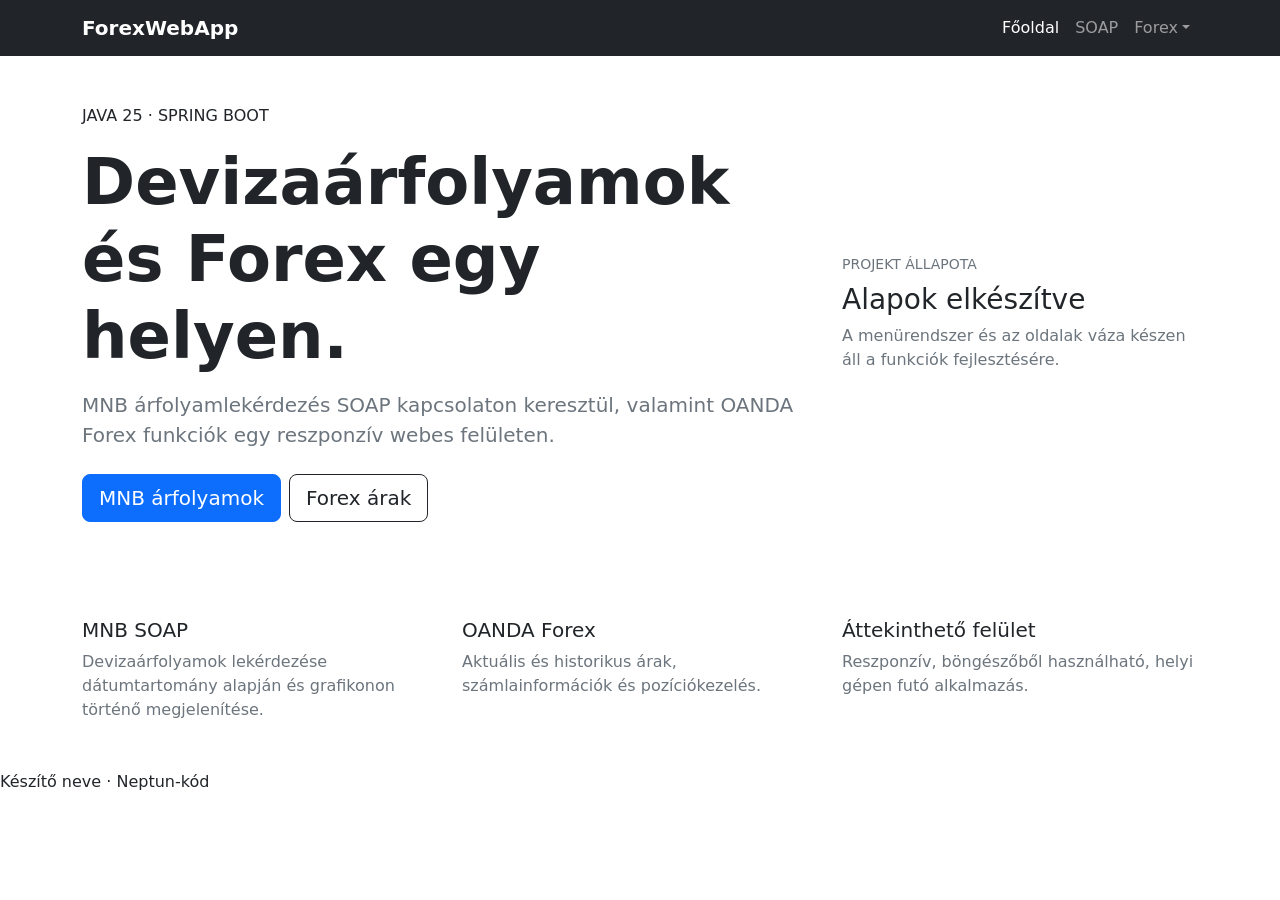
<file: src/main/resources/templates/index.html>
<!DOCTYPE html>
<html lang="hu" xmlns:th="http://www.thymeleaf.org">
<head>
    <meta charset="UTF-8">
    <meta name="viewport" content="width=device-width, initial-scale=1">
    <title>ForexWebApp | Főoldal</title>
    <link href="https://cdn.jsdelivr.net/npm/bootstrap@5.3.3/dist/css/bootstrap.min.css" rel="stylesheet">
    <link rel="stylesheet" th:href="@{/css/style.css}">
</head>
<body>
<nav class="navbar navbar-expand-lg navbar-dark bg-dark">
    <div class="container">
        <a class="navbar-brand fw-bold" th:href="@{/}">ForexWebApp</a>
        <button class="navbar-toggler" type="button" data-bs-toggle="collapse" data-bs-target="#mainNav">
            <span class="navbar-toggler-icon"></span>
        </button>
        <div class="collapse navbar-collapse" id="mainNav">
            <ul class="navbar-nav ms-auto">
                <li class="nav-item"><a class="nav-link active" th:href="@{/}">Főoldal</a></li>
                <li class="nav-item"><a class="nav-link" th:href="@{/soap}">SOAP</a></li>
                <li class="nav-item dropdown">
                    <a class="nav-link dropdown-toggle" href="#" role="button" data-bs-toggle="dropdown">Forex</a>
                    <ul class="dropdown-menu">
                        <li><a class="dropdown-item" th:href="@{/forex/account}">Forex-account</a></li>
                        <li><a class="dropdown-item" th:href="@{/forex/price}">Forex-AktÁr</a></li>
                        <li><a class="dropdown-item" th:href="@{/forex/history}">Forex-HistÁr</a></li>
                        <li><a class="dropdown-item" th:href="@{/forex/open}">Forex-Nyit</a></li>
                        <li><a class="dropdown-item" th:href="@{/forex/positions}">Forex-Poz</a></li>
                        <li><a class="dropdown-item" th:href="@{/forex/close}">Forex-Zár</a></li>
                    </ul>
                </li>
            </ul>
        </div>
    </div>
</nav>

<main class="hero-section">
    <div class="container py-5">
        <div class="row align-items-center min-vh-50">
            <div class="col-lg-8">
                <p class="eyebrow">JAVA 25 · SPRING BOOT</p>
                <h1 class="display-3 fw-bold">Devizaárfolyamok és Forex egy helyen.</h1>
                <p class="lead text-secondary mt-3">MNB árfolyamlekérdezés SOAP kapcsolaton keresztül, valamint OANDA Forex funkciók egy reszponzív webes felületen.</p>
                <div class="d-flex flex-wrap gap-2 mt-4">
                    <a class="btn btn-primary btn-lg" th:href="@{/soap}">MNB árfolyamok</a>
                    <a class="btn btn-outline-dark btn-lg" th:href="@{/forex/price}">Forex árak</a>
                </div>
            </div>
            <div class="col-lg-4 mt-5 mt-lg-0">
                <div class="hero-card">
                    <div class="small text-uppercase text-secondary">Projekt állapota</div>
                    <div class="h3 mt-2">Alapok elkészítve</div>
                    <p class="mb-0 text-secondary">A menürendszer és az oldalak váza készen áll a funkciók fejlesztésére.</p>
                </div>
            </div>
        </div>
    </div>
</main>

<section class="container py-5">
    <div class="row g-4">
        <div class="col-md-4"><div class="feature-card h-100"><h2 class="h5">MNB SOAP</h2><p class="text-secondary mb-0">Devizaárfolyamok lekérdezése dátumtartomány alapján és grafikonon történő megjelenítése.</p></div></div>
        <div class="col-md-4"><div class="feature-card h-100"><h2 class="h5">OANDA Forex</h2><p class="text-secondary mb-0">Aktuális és historikus árak, számlainformációk és pozíciókezelés.</p></div></div>
        <div class="col-md-4"><div class="feature-card h-100"><h2 class="h5">Áttekinthető felület</h2><p class="text-secondary mb-0">Reszponzív, böngészőből használható, helyi gépen futó alkalmazás.</p></div></div>
    </div>
</section>

<footer class="site-footer">
    <span th:text="${@environment.getProperty('app.author.name')}">Készítő neve</span>
    <span> · </span>
    <span th:text="${@environment.getProperty('app.author.neptun')}">Neptun-kód</span>
</footer>
<script src="https://cdn.jsdelivr.net/npm/bootstrap@5.3.3/dist/js/bootstrap.bundle.min.js"></script>
</body>
</html>
</file>
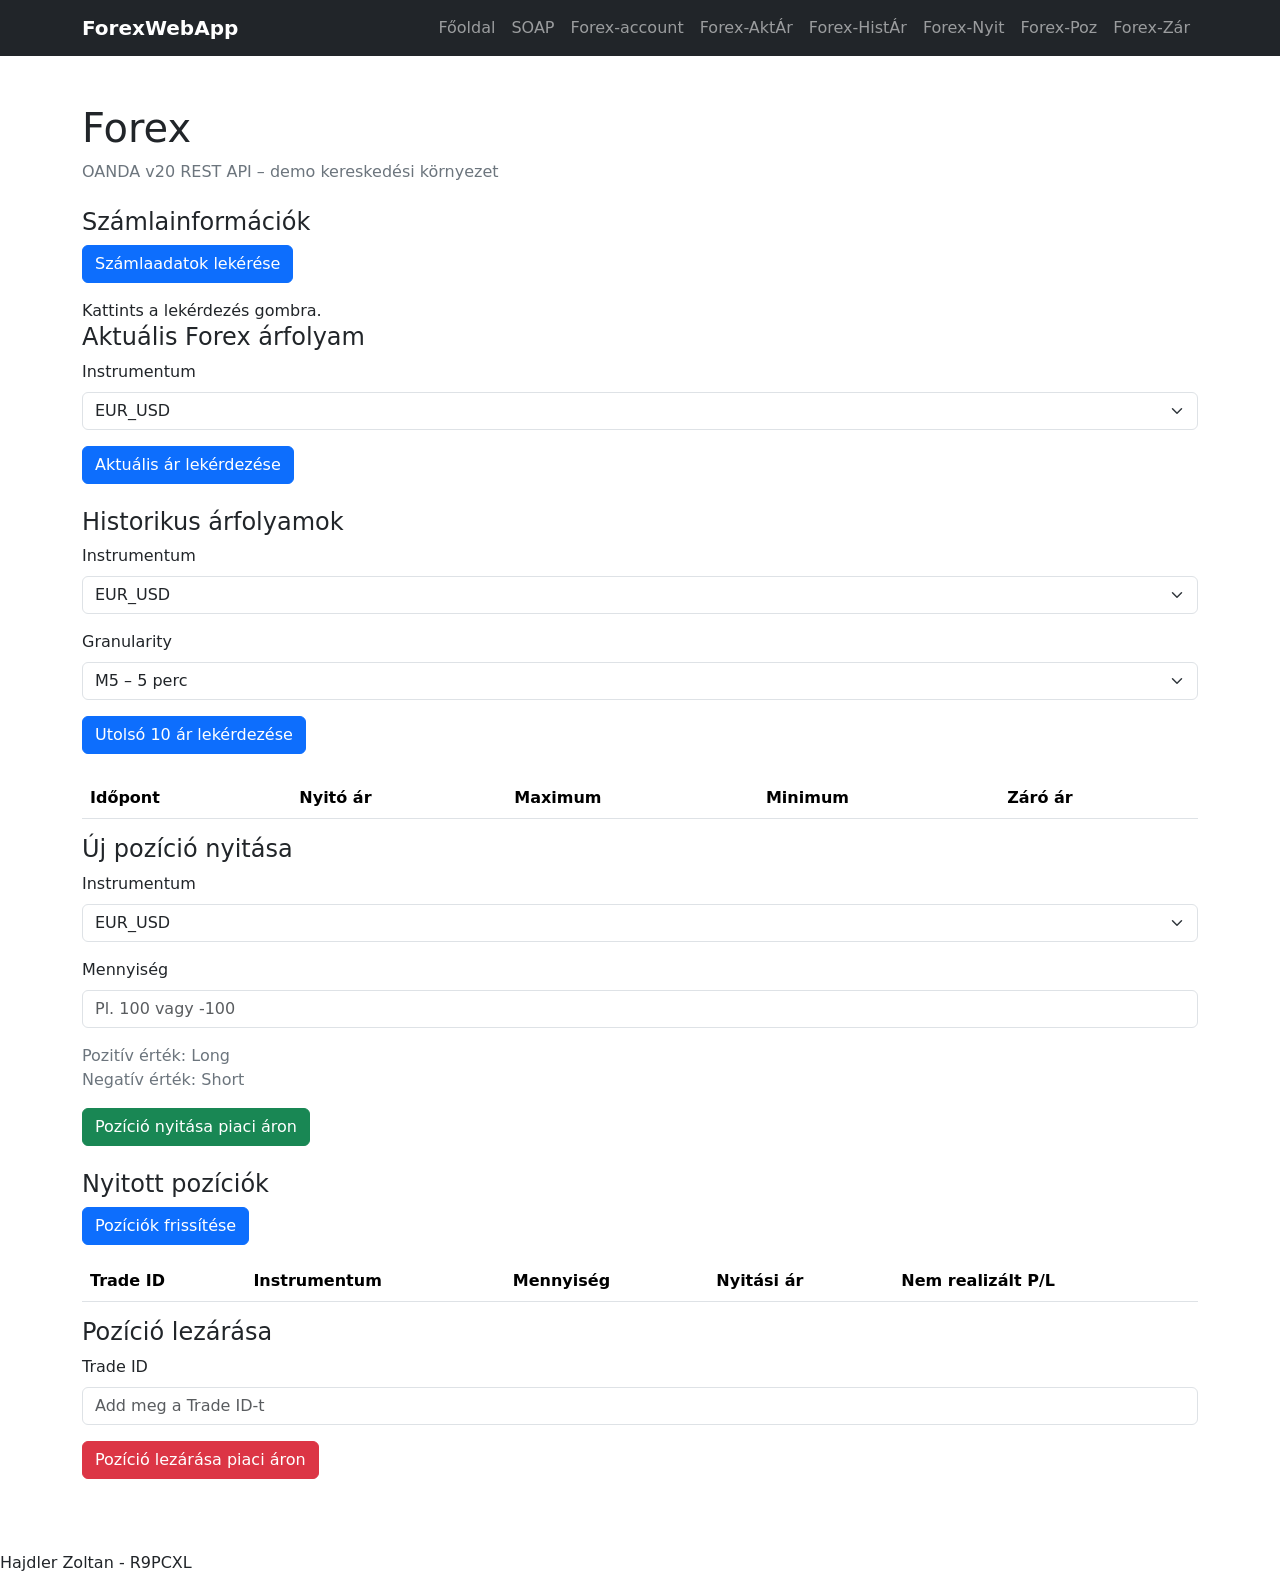
<file: src/main/resources/templates/forex.html>
<!DOCTYPE html>
<html lang="hu" xmlns:th="http://www.thymeleaf.org">

<head>
    <meta charset="UTF-8">
    <meta name="viewport" content="width=device-width, initial-scale=1">

    <title th:text="${pageTitle} + ' | ForexWebApp'">
        ForexWebApp
    </title>

    <link href="https://cdn.jsdelivr.net/npm/bootstrap@5.3.3/dist/css/bootstrap.min.css"
          rel="stylesheet">

    <link rel="stylesheet" th:href="@{/css/style.css}">
</head>

<body>

<nav class="navbar navbar-expand-lg navbar-dark bg-dark">
    <div class="container">

        <a class="navbar-brand fw-bold" th:href="@{/}">
            ForexWebApp
        </a>

        <button class="navbar-toggler" type="button"
                data-bs-toggle="collapse"
                data-bs-target="#mainNav">
            <span class="navbar-toggler-icon"></span>
        </button>

        <div class="collapse navbar-collapse" id="mainNav">

            <div class="navbar-nav ms-auto">

                <a class="nav-link" th:href="@{/}">Főoldal</a>
                <a class="nav-link" th:href="@{/soap}">SOAP</a>

                <a class="nav-link"
                   th:href="@{/forex/account}">Forex-account</a>

                <a class="nav-link"
                   th:href="@{/forex/price}">Forex-AktÁr</a>

                <a class="nav-link"
                   th:href="@{/forex/history}">Forex-HistÁr</a>

                <a class="nav-link"
                   th:href="@{/forex/open}">Forex-Nyit</a>

                <a class="nav-link"
                   th:href="@{/forex/positions}">Forex-Poz</a>

                <a class="nav-link"
                   th:href="@{/forex/close}">Forex-Zár</a>

            </div>
        </div>
    </div>
</nav>

<main class="container py-5">

    <h1 class="mb-2" th:text="${pageTitle}">
        Forex
    </h1>

    <p class="text-secondary mb-4">
        OANDA v20 REST API – demo kereskedési környezet
    </p>

    <div id="message"
         class="alert d-none"
         role="alert">
    </div>

    <!-- ACCOUNT -->

    <section th:if="${activePage == 'account'}"
             class="feature-card">

        <h2 class="h4">Számlainformációk</h2>

        <button class="btn btn-primary mb-3"
                onclick="loadAccount()">
            Számlaadatok lekérése
        </button>

        <div id="accountResult">
            Kattints a lekérdezés gombra.
        </div>

    </section>

    <!-- CURRENT PRICE -->

    <section th:if="${activePage == 'price'}"
             class="feature-card">

        <h2 class="h4">Aktuális Forex árfolyam</h2>

        <form id="priceForm">

            <label class="form-label" for="priceInstrument">
                Instrumentum
            </label>

            <select id="priceInstrument"
                    class="form-select mb-3">

                <option value="EUR_USD">EUR_USD</option>
                <option value="GBP_USD">GBP_USD</option>
                <option value="USD_JPY">USD_JPY</option>
                <option value="USD_CHF">USD_CHF</option>
                <option value="AUD_USD">AUD_USD</option>
                <option value="USD_CAD">USD_CAD</option>
                <option value="EUR_GBP">EUR_GBP</option>
                <option value="EUR_JPY">EUR_JPY</option>

            </select>

            <button class="btn btn-primary" type="submit">
                Aktuális ár lekérdezése
            </button>

        </form>

        <div id="priceResult" class="mt-4"></div>

    </section>

    <!-- HISTORICAL PRICE -->

    <section th:if="${activePage == 'history'}"
             class="feature-card">

        <h2 class="h4">Historikus árfolyamok</h2>

        <form id="historyForm">

            <label class="form-label" for="historyInstrument">
                Instrumentum
            </label>

            <select id="historyInstrument"
                    class="form-select mb-3">

                <option value="EUR_USD">EUR_USD</option>
                <option value="GBP_USD">GBP_USD</option>
                <option value="USD_JPY">USD_JPY</option>
                <option value="USD_CHF">USD_CHF</option>
                <option value="AUD_USD">AUD_USD</option>

            </select>

            <label class="form-label" for="granularity">
                Granularity
            </label>

            <select id="granularity"
                    class="form-select mb-3">

                <option value="M5">M5 – 5 perc</option>
                <option value="M15">M15 – 15 perc</option>
                <option value="M30">M30 – 30 perc</option>
                <option value="H1">H1 – 1 óra</option>
                <option value="H4">H4 – 4 óra</option>
                <option value="D">D – napi</option>
                <option value="W">W – heti</option>
                <option value="M">M – havi</option>

            </select>

            <button class="btn btn-primary" type="submit">
                Utolsó 10 ár lekérdezése
            </button>

        </form>

        <div class="table-responsive mt-4">

            <table class="table table-striped">

                <thead>
                <tr>
                    <th>Időpont</th>
                    <th>Nyitó ár</th>
                    <th>Maximum</th>
                    <th>Minimum</th>
                    <th>Záró ár</th>
                </tr>
                </thead>

                <tbody id="historyResult">
                </tbody>

            </table>

        </div>

    </section>

    <!-- OPEN TRADE -->

    <section th:if="${activePage == 'open'}"
             class="feature-card">

        <h2 class="h4">Új pozíció nyitása</h2>

        <form id="openForm">

            <label class="form-label" for="openInstrument">
                Instrumentum
            </label>

            <select id="openInstrument"
                    class="form-select mb-3">

                <option value="EUR_USD">EUR_USD</option>
                <option value="GBP_USD">GBP_USD</option>
                <option value="USD_JPY">USD_JPY</option>
                <option value="USD_CHF">USD_CHF</option>
                <option value="AUD_USD">AUD_USD</option>

            </select>

            <label class="form-label" for="units">
                Mennyiség
            </label>

            <input type="number"
                   id="units"
                   class="form-control mb-3"
                   step="1"
                   min="-1000000"
                   max="1000000"
                   required
                   placeholder="Pl. 100 vagy -100">

            <p class="text-secondary">
                Pozitív érték: Long
                <br>
                Negatív érték: Short
            </p>

            <button type="submit"
                    class="btn btn-success">
                Pozíció nyitása piaci áron
            </button>

        </form>

        <div id="openResult" class="mt-4"></div>

    </section>

    <!-- OPEN POSITIONS -->

    <section th:if="${activePage == 'positions'}"
             class="feature-card">

        <h2 class="h4">Nyitott pozíciók</h2>

        <button class="btn btn-primary mb-3"
                onclick="loadPositions()">
            Pozíciók frissítése
        </button>

        <div class="table-responsive">

            <table class="table table-striped">

                <thead>
                <tr>
                    <th>Trade ID</th>
                    <th>Instrumentum</th>
                    <th>Mennyiség</th>
                    <th>Nyitási ár</th>
                    <th>Nem realizált P/L</th>
                </tr>
                </thead>

                <tbody id="positionsResult">
                </tbody>

            </table>

        </div>

    </section>

    <!-- CLOSE TRADE -->

    <section th:if="${activePage == 'close'}"
             class="feature-card">

        <h2 class="h4">Pozíció lezárása</h2>

        <form id="closeForm">

            <label class="form-label" for="tradeId">
                Trade ID
            </label>

            <input type="number"
                   id="tradeId"
                   class="form-control mb-3"
                   min="1"
                   step="1"
                   required
                   placeholder="Add meg a Trade ID-t">

            <button type="submit"
                    class="btn btn-danger">
                Pozíció lezárása piaci áron
            </button>

        </form>

        <div id="closeResult" class="mt-4"></div>

    </section>

</main>

<footer class="site-footer">
    Hajdler Zoltan - R9PCXL
</footer>

<script src="https://cdn.jsdelivr.net/npm/bootstrap@5.3.3/dist/js/bootstrap.bundle.min.js"></script>

<script>

    // KÖZÖS API SEGÉDFÜGGVÉNY

    async function api(url, options = {}) {

        const response = await fetch(url, options);

        const data = await response.json();

        if (!response.ok) {
            throw new Error(
                data.error ||
                data.errorMessage ||
                "API hiba történt. HTTP: " + response.status
            );
        }

        return data;
    }

    // ÜZENET MEGJELENÍTÉSE

    function showMessage(message, success = true) {

        const box = document.getElementById("message");

        box.textContent = message;

        box.className = success
            ? "alert alert-success"
            : "alert alert-danger";
    }

    // ÉRTÉKEK FORMÁZÁSA

    function format(value) {

        if (value === undefined || value === null) {
            return "-";
        }

        return value;
    }

    // ACCOUNT


    async function loadAccount() {
        try {
            const data = await api("/api/oanda/account");

            // Az OANDA a számlaadatokat az "account" objektumban adja vissza.
            const account = data.account;

            if (!account) {
                throw new Error("Az OANDA válaszából hiányoznak a számlaadatok.");
            }

            document.getElementById("accountResult").innerHTML = `
            <div class="row g-3">

                <div class="col-md-4">
                    <div class="p-3 border rounded">
                        <strong>Számlaazonosító</strong>
                        <div>${format(account.id)}</div>
                    </div>
                </div>

                <div class="col-md-4">
                    <div class="p-3 border rounded">
                        <strong>Egyenleg</strong>
                        <div>
                            ${format(account.balance)}
                            ${format(account.currency)}
                        </div>
                    </div>
                </div>

                <div class="col-md-4">
                    <div class="p-3 border rounded">
                        <strong>Nettó eszközérték (NAV)</strong>
                        <div>
                            ${format(account.NAV)}
                            ${format(account.currency)}
                        </div>
                    </div>
                </div>

                <div class="col-md-4">
                    <div class="p-3 border rounded">
                        <strong>Szabad fedezet</strong>
                        <div>
                            ${format(account.marginAvailable)}
                            ${format(account.currency)}
                        </div>
                    </div>
                </div>

                <div class="col-md-4">
                    <div class="p-3 border rounded">
                        <strong>Nyitott kötések</strong>
                        <div>${format(account.openTradeCount)}</div>
                    </div>
                </div>

            </div>
        `;

        } catch (error) {
            showMessage(error.message, false);
        }
    }


    // CURRENT PRICE

    const priceForm = document.getElementById("priceForm");

    if (priceForm) {

        priceForm.addEventListener("submit", async event => {

            event.preventDefault();

            const instrument =
                document.getElementById("priceInstrument").value;

            try {

                const data = await api(
                    "/api/oanda/price?instrument=" +
                    encodeURIComponent(instrument)
                );

                const price = data.prices?.[0];

                if (!price) {
                    throw new Error("Nem érkezett árfolyamadat.");
                }

                const bid = price.bids?.[0]?.price ?? "-";
                const ask = price.asks?.[0]?.price ?? "-";

                document.getElementById("priceResult").innerHTML = `
                    <div class="row g-3">

                        <div class="col-md-4">
                            <div class="p-3 border rounded">
                                <strong>Instrumentum</strong>
                                <h4>${instrument}</h4>
                            </div>
                        </div>

                        <div class="col-md-4">
                            <div class="p-3 border rounded">
                                <strong>Bid ár</strong>
                                <h4>${bid}</h4>
                            </div>
                        </div>

                        <div class="col-md-4">
                            <div class="p-3 border rounded">
                                <strong>Ask ár</strong>
                                <h4>${ask}</h4>
                            </div>
                        </div>

                    </div>
                `;

            } catch (error) {
                showMessage(error.message, false);
            }
        });
    }

    // HISTORICAL PRICE

    const historyForm =
        document.getElementById("historyForm");

    if (historyForm) {

        historyForm.addEventListener("submit", async event => {

            event.preventDefault();

            const instrument =
                document.getElementById("historyInstrument").value;

            const granularity =
                document.getElementById("granularity").value;

            try {

                const params = new URLSearchParams({
                    instrument,
                    granularity
                });

                const data = await api(
                    "/api/oanda/history?" + params
                );

                const tbody =
                    document.getElementById("historyResult");

                tbody.innerHTML = "";

                const candles = data.candles ?? [];

                candles.forEach(candle => {

                    const row = document.createElement("tr");

                    const values = [
                        candle.time,
                        candle.mid?.o,
                        candle.mid?.h,
                        candle.mid?.l,
                        candle.mid?.c
                    ];

                    values.forEach(value => {

                        const cell = document.createElement("td");

                        cell.textContent = format(value);

                        row.appendChild(cell);
                    });

                    tbody.appendChild(row);
                });

                if (candles.length === 0) {
                    tbody.innerHTML =
                        "<tr><td colspan='5'>Nincs historikus adat.</td></tr>";
                }

            } catch (error) {
                showMessage(error.message, false);
            }
        });
    }

    // OPEN TRADE - JAVÍTOTT

    const openForm = document.getElementById("openForm");

    if (openForm) {

        openForm.addEventListener("submit", async event => {

            event.preventDefault();

            const instrument =
                document.getElementById("openInstrument").value;

            const units =
                document.getElementById("units").value;

            if (Number(units) === 0) {
                showMessage(
                    "A mennyiség nem lehet nulla.",
                    false
                );
                return;
            }

            if (!confirm(
                "Biztosan megnyitod ezt a pozíciót demo számlán?"
            )) {
                return;
            }

            try {

                const params = new URLSearchParams({
                    instrument,
                    units
                });

                const data = await api(
                    "/api/oanda/open?" + params,
                    { method: "POST" }
                );

                const result =
                    document.getElementById("openResult");

                // Valóban teljesült a megbízás

                if (data.orderFillTransaction) {

                    const fill = data.orderFillTransaction;

                    const tradeId =
                        fill.tradeOpened?.tradeID;

                    if (tradeId) {

                        result.textContent =
                            "A pozíció sikeresen megnyílt. " +
                            "Trade ID: " + tradeId;

                        showMessage(
                            "Sikeres pozíciónyitás!"
                        );

                    } else {

                        result.textContent =
                            "A megbízás teljesült, de nem jött létre " +
                            "új Trade ID. Order Fill ID: " +
                            format(fill.id);

                        showMessage(
                            "A megbízás teljesült, de nem feltétlenül " +
                            "nyílt új pozíció."
                        );
                    }

                } else if (data.orderCancelTransaction) {

                    // OANDA törölte a megbízást

                    const reason =
                        data.orderCancelTransaction.reason ??
                        "Ismeretlen ok";

                    result.textContent =
                        "A megbízás törölve. Ok: " + reason;

                    if (reason === "MARKET_HALTED") {

                        showMessage(
                            "A pozíció nem nyílt meg: " +
                            "a kereskedés jelenleg szünetel " +
                            "(MARKET_HALTED).",
                            false
                        );

                    } else {

                        showMessage(
                            "A pozíció nem nyílt meg: " + reason,
                            false
                        );
                    }

                } else {

                    result.textContent =
                        "A megbízás teljesítése nem igazolt.";

                    showMessage(
                        "Az OANDA nem igazolta a pozíciónyitást.",
                        false
                    );
                }

            } catch (error) {

                document.getElementById("openResult").textContent =
                    "A pozíciónyitás sikertelen.";

                showMessage(error.message, false);
            }
        });
    }

    // OPEN POSITIONS

    async function loadPositions() {

        try {

            const data = await api("/api/oanda/positions");

            const tbody =
                document.getElementById("positionsResult");

            tbody.innerHTML = "";

            const trades = data.trades ?? [];

            trades.forEach(trade => {

                const row = document.createElement("tr");

                const values = [
                    trade.id,
                    trade.instrument,
                    trade.currentUnits,
                    trade.price,
                    trade.unrealizedPL
                ];

                values.forEach(value => {

                    const cell = document.createElement("td");

                    cell.textContent = format(value);

                    row.appendChild(cell);
                });

                tbody.appendChild(row);
            });

            if (trades.length === 0) {

                tbody.innerHTML =
                    "<tr><td colspan='5'>Nincs nyitott pozíció.</td></tr>";
            }

        } catch (error) {
            showMessage(error.message, false);
        }
    }

    // CLOSE TRADE - JAVÍTOTT

    const closeForm = document.getElementById("closeForm");

    if (closeForm) {

        closeForm.addEventListener("submit", async event => {

            event.preventDefault();

            const tradeId =
                document.getElementById("tradeId").value;

            if (!confirm(
                "Biztosan le szeretnéd zárni a " +
                tradeId + " azonosítójú pozíciót?"
            )) {
                return;
            }

            try {

                const params = new URLSearchParams({
                    tradeId
                });

                const data = await api(
                    "/api/oanda/close?" + params,
                    { method: "POST" }
                );

                const result =
                    document.getElementById("closeResult");

                const fill = data.orderFillTransaction;

                // Ellenőrizzük a tényleges lezárást

                const closedTrade = fill?.tradesClosed?.some(
                    trade =>
                        String(trade.tradeID) === String(tradeId)
                );

                if (closedTrade) {

                    result.textContent =
                        "A pozíció sikeresen lezárva. " +
                        "Trade ID: " + tradeId;

                    showMessage(
                        "Sikeres pozíciózárás!"
                    );

                } else if (data.orderCancelTransaction) {

                    const reason =
                        data.orderCancelTransaction.reason ??
                        "Ismeretlen ok";

                    result.textContent =
                        "A lezárási megbízás törölve. " +
                        "Ok: " + reason;

                    showMessage(
                        "A pozíció nem zárult le: " + reason,
                        false
                    );

                } else {

                    result.textContent =
                        "A pozíció lezárása nem igazolt.";

                    showMessage(
                        "Az OANDA nem igazolta a pozíció lezárását.",
                        false
                    );
                }

            } catch (error) {

                document.getElementById("closeResult").textContent =
                    "A pozíciózárás sikertelen.";

                showMessage(error.message, false);
            }
        });
    }

</script>

</body>
</html>
</file>
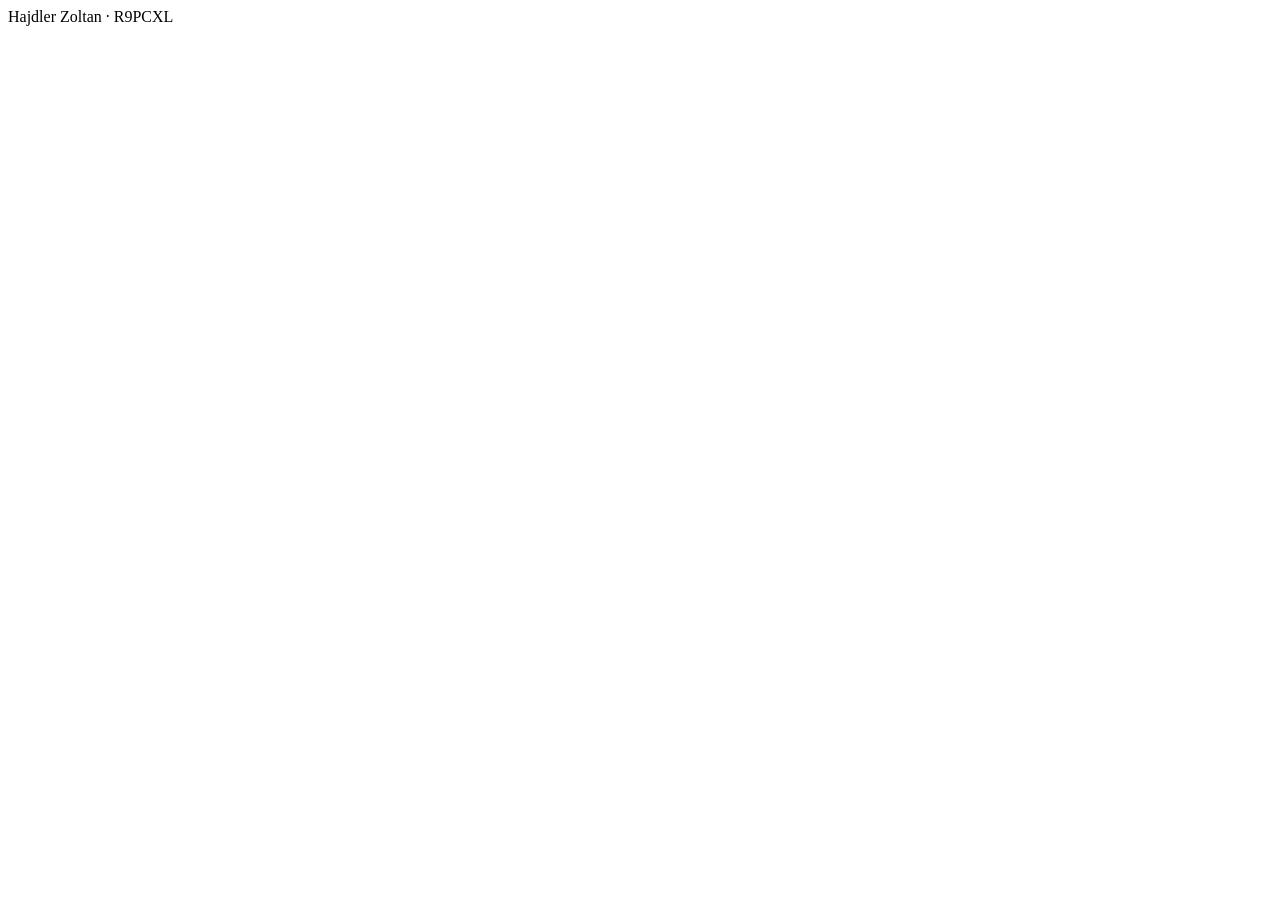
<file: src/main/resources/templates/fragments.html>
<!DOCTYPE html>
<html lang="hu" xmlns:th="http://www.thymeleaf.org">
<body>
<footer th:fragment="footer" class="site-footer">
    <span th:text="${@environment.getProperty('app.author.name')}">Hajdler Zoltan</span>
    <span> · </span>
    <span th:text="${@environment.getProperty('app.author.neptun')}">R9PCXL</span>
</footer>
</body>
</html>
</file>
